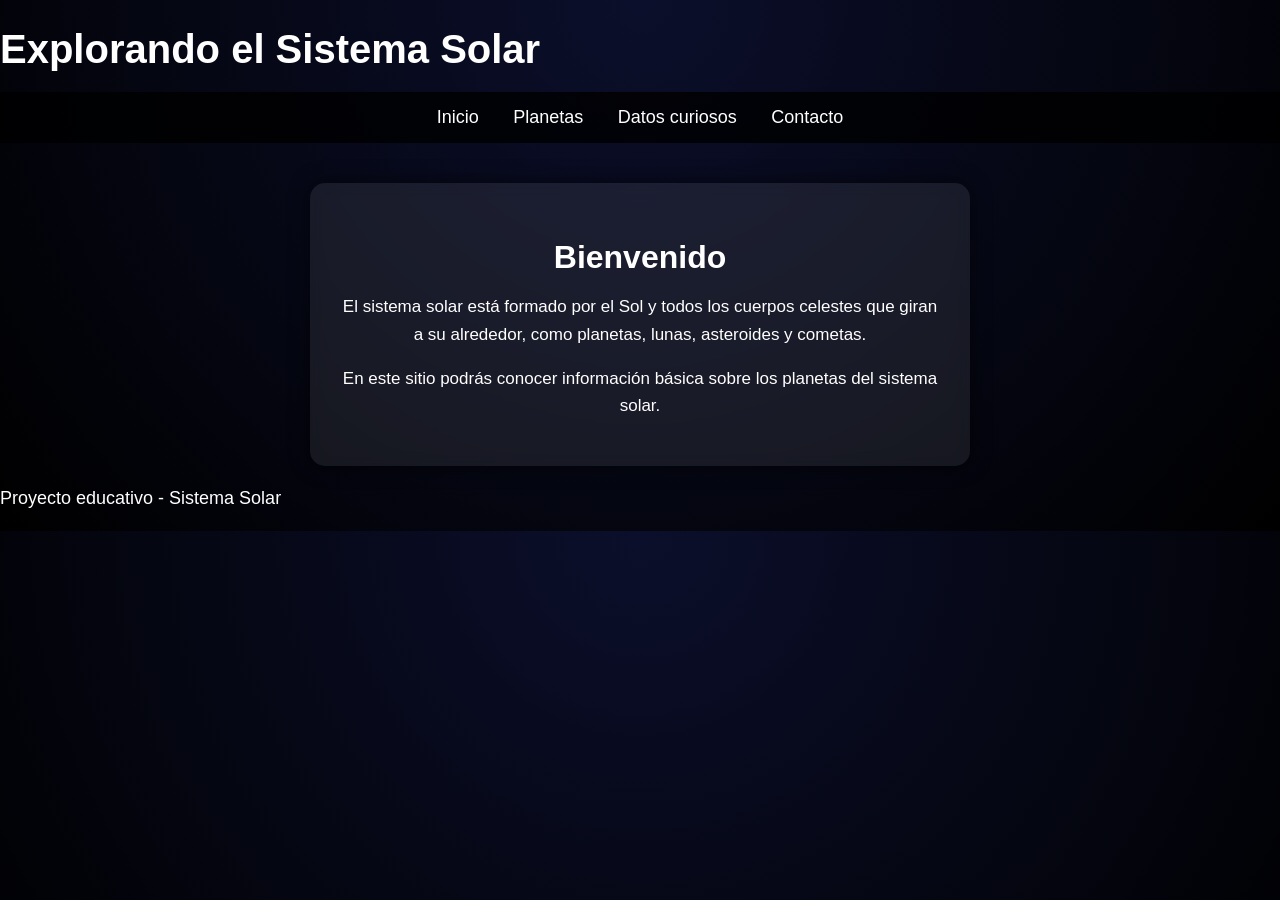
<file: html/index.html>
<!DOCTYPE html>
<html lang="es">

<head>
<meta charset="UTF-8">
<meta name="viewport" content="width=device-width, initial-scale=1.0">
<link rel="stylesheet" href="../css/estilos.css">
<link rel="stylesheet" href="../css/queries.css">
<title>Sistema Solar</title>


</head>

<body>

<header>
<h1>Explorando el Sistema Solar</h1>

<nav>
<a href="index.html">Inicio</a>
<a href="planetas.html">Planetas</a>
<a href="datos.html">Datos curiosos</a>
<a href="contacto.html">Contacto</a>
</nav>

</header>

<main>

<section id="bienvenida">

<div class="card-bienvenida">

<h2 id="titulo-bienvenida">Bienvenido</h2>

<p>
El sistema solar está formado por el Sol y todos los cuerpos celestes que giran a su alrededor,
como planetas, lunas, asteroides y cometas.
</p>

<p>
En este sitio podrás conocer información básica sobre los planetas del sistema solar.
</p>

</div>

</section>

<div class="solar">
<i class="mercury"></i>
<i class="venus"></i>
<i class="earth"></i>
<i class="mars"></i>
<i class="belt"></i>
<i class="jupiter"></i>
<i class="saturn"></i>
<i class="uranus"></i>
<i class="neptune"></i>
</div>

</main>

<footer>
    <p>Proyecto educativo - Sistema Solar</p>
</footer>

<script src="../js/main.js"></script>

</body>
</html>
</file>
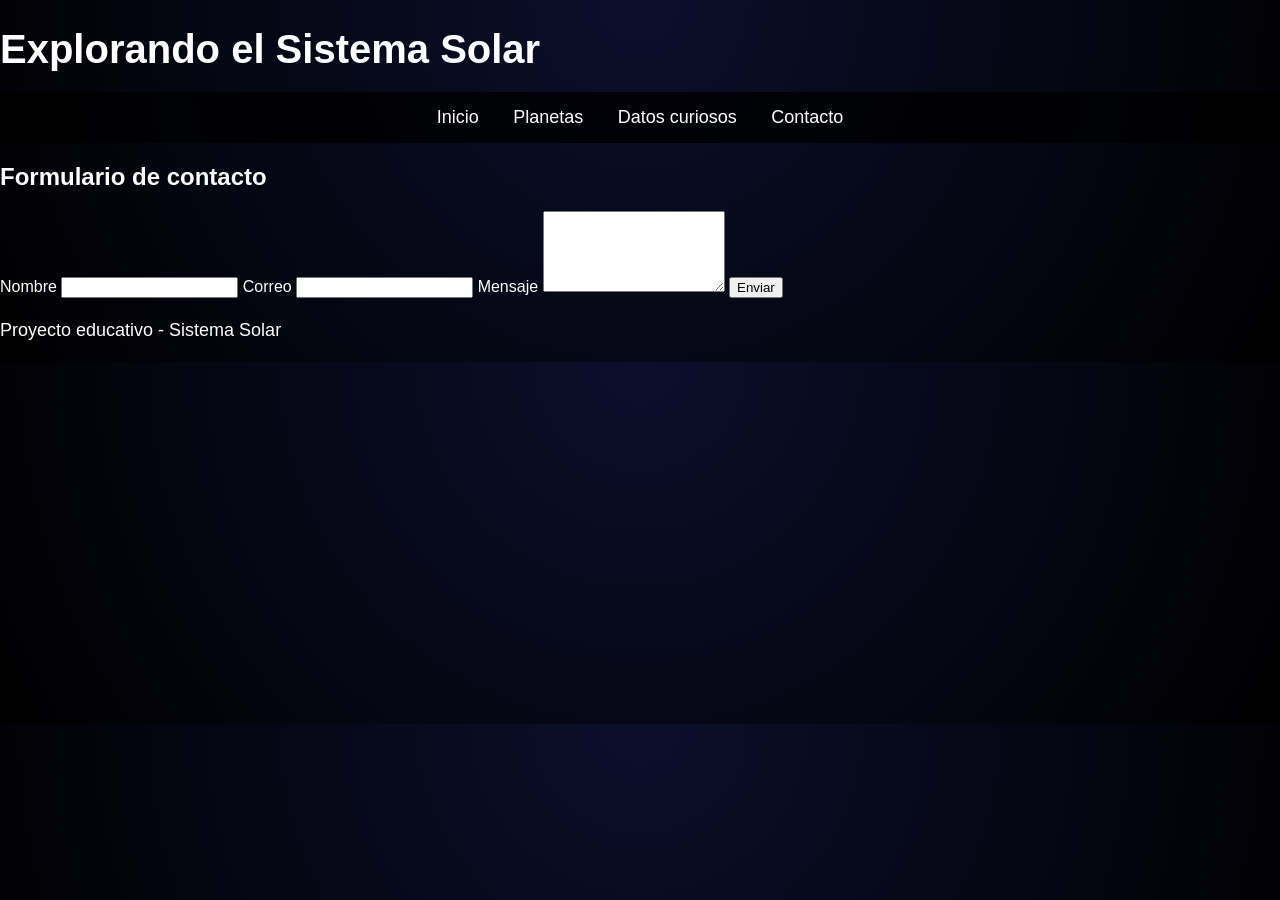
<file: html/contacto.html>
<!DOCTYPE html>
<html lang="es">

<head>
<meta charset="UTF-8">
<meta name="viewport" content="width=device-width, initial-scale=1.0">
<link rel="stylesheet" href="../css/estilos.css">
<link rel="stylesheet" href="../css/queries.css">
<title>Contacto</title>
</head>
<body>
<div class="stars"></div>
<header>
<h1>Explorando el Sistema Solar</h1>
<nav>
<a href="index.html">Inicio</a>
<a href="planetas.html">Planetas</a>
<a href="datos.html">Datos curiosos</a>
<a href="contacto.html">Contacto</a>
</nav>
</header>
<main>
<section class="formulario-contenedor">
<h2>Formulario de contacto</h2>
<form id="form-contacto">
<label for="nombre">Nombre</label>
<input type="text" id="nombre" name="nombre" required>
<label for="correo">Correo</label>
<input type="email" id="correo" name="correo" required>
<label for="mensaje">Mensaje</label>
<textarea id="mensaje" name="mensaje" rows="5" required></textarea>
<button type="submit">Enviar</button>
</form>
</section>
</main>
<footer>
<p>Proyecto educativo - Sistema Solar</p>
</footer>
<script src="../js/main.js"></script>
</body>
</html>
</file>
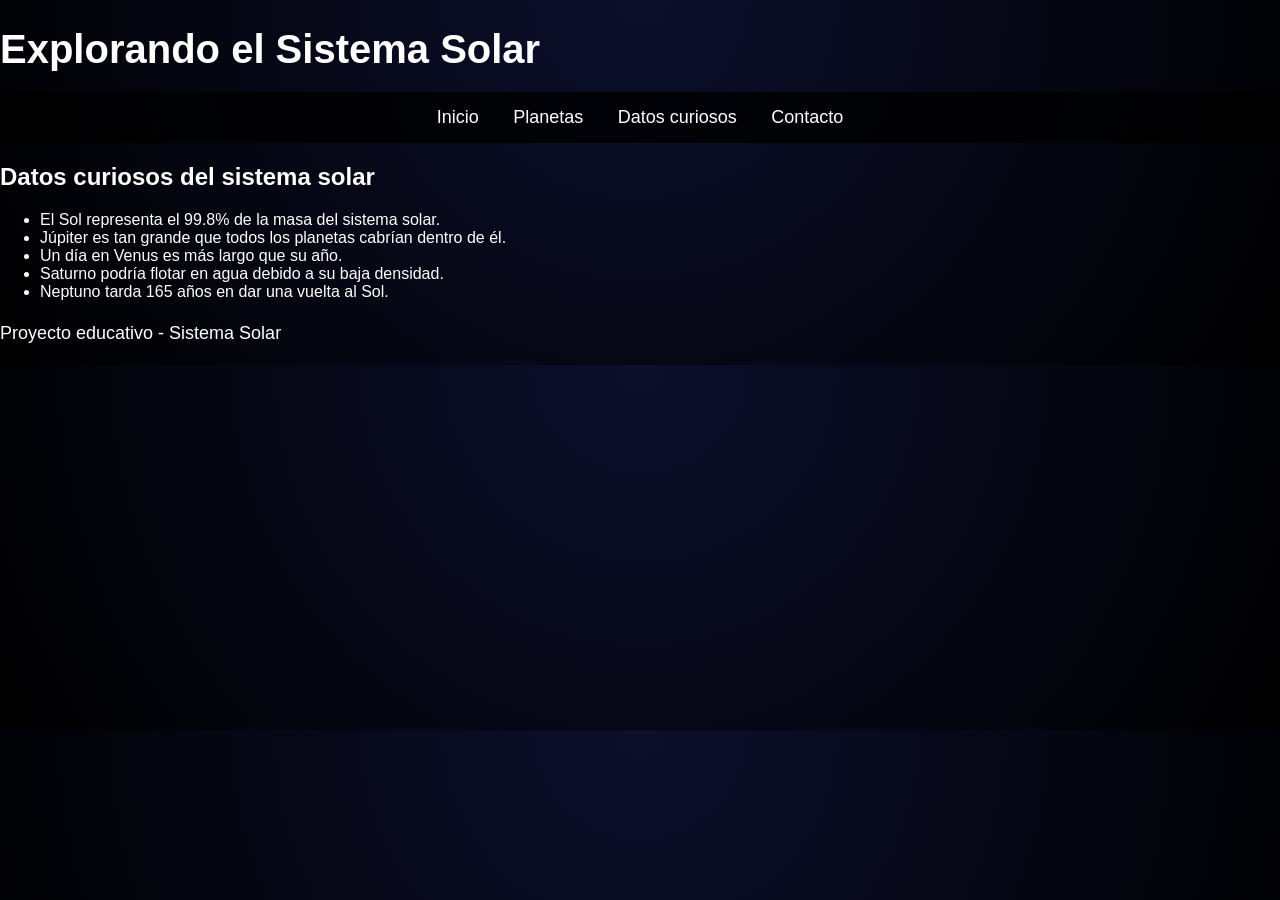
<file: html/datos.html>
<!DOCTYPE html>
<html lang="es">

<head>
<meta charset="UTF-8">
<meta name="viewport" content="width=device-width, initial-scale=1.0">
<link rel="stylesheet" href="../css/estilos.css">
<link rel="stylesheet" href="../css/queries.css">
<title>Datos curiosos</title>
</head>

<body>

<header>
<h1>Explorando el Sistema Solar</h1>

<nav>
<a href="index.html">Inicio</a>
<a href="planetas.html">Planetas</a>
<a href="datos.html">Datos curiosos</a>
<a href="contacto.html">Contacto</a>
</nav>

</header>

<main>

<h2>Datos curiosos del sistema solar</h2>

<ul>
<li>El Sol representa el 99.8% de la masa del sistema solar.</li>
<li>Júpiter es tan grande que todos los planetas cabrían dentro de él.</li>
<li>Un día en Venus es más largo que su año.</li>
<li>Saturno podría flotar en agua debido a su baja densidad.</li>
<li>Neptuno tarda 165 años en dar una vuelta al Sol.</li>
</ul>

</main>

<footer>
<p>Proyecto educativo - Sistema Solar</p>
</footer>
<script src="../js/main.js"></script>
</body>
</html>
</file>
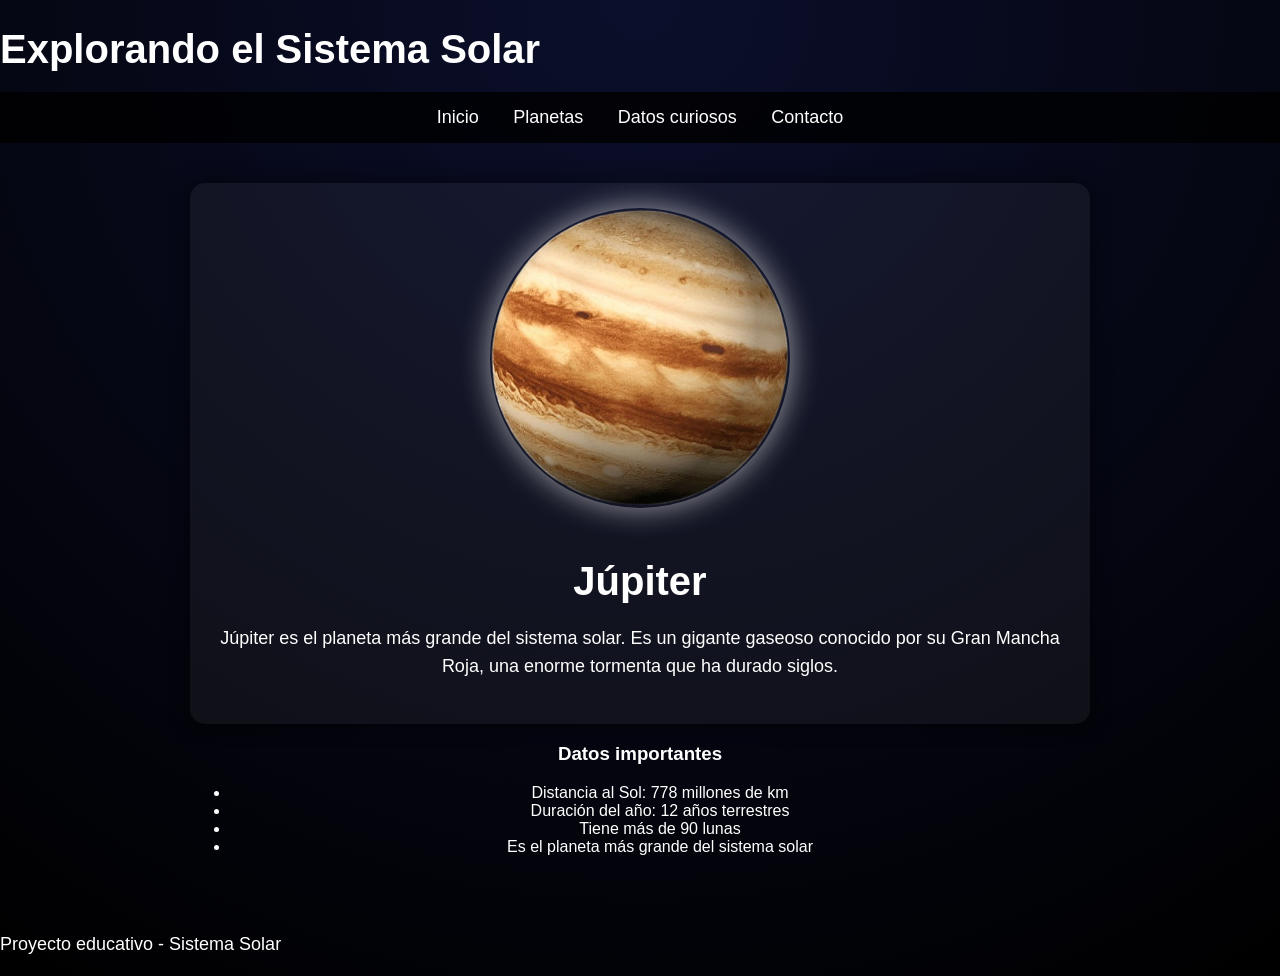
<file: html/jupiter.html>
<!DOCTYPE html>
<html lang="es">

<head>
<meta charset="UTF-8">
<meta name="viewport" content="width=device-width, initial-scale=1.0">
<link rel="stylesheet" href="../css/estilos.css">
<link rel="stylesheet" href="../css/queries.css">
<title>Júpiter</title>
</head>

<body>

<header>
<h1>Explorando el Sistema Solar</h1>

<nav>
<a href="index.html">Inicio</a>
<a href="planetas.html">Planetas</a>
<a href="datos.html">Datos curiosos</a>
<a href="contacto.html">Contacto</a>
</nav>

</header>

<main>

<div class="contenido">

<div class="card">

<img src="../assets/jupiter.png" class="planeta-img">

<h1>Júpiter</h1>

<p>
Júpiter es el planeta más grande del sistema solar.
Es un gigante gaseoso conocido por su Gran Mancha Roja,
una enorme tormenta que ha durado siglos.
</p>

</div>

<h3>Datos importantes</h3>

<ul>
<li>Distancia al Sol: 778 millones de km</li>
<li>Duración del año: 12 años terrestres</li>
<li>Tiene más de 90 lunas</li>
<li>Es el planeta más grande del sistema solar</li>
</ul>

</div>
</main>

<footer>
<p>Proyecto educativo - Sistema Solar</p>
</footer>
<script src="../js/main.js"></script>
</body>
</html>
</file>
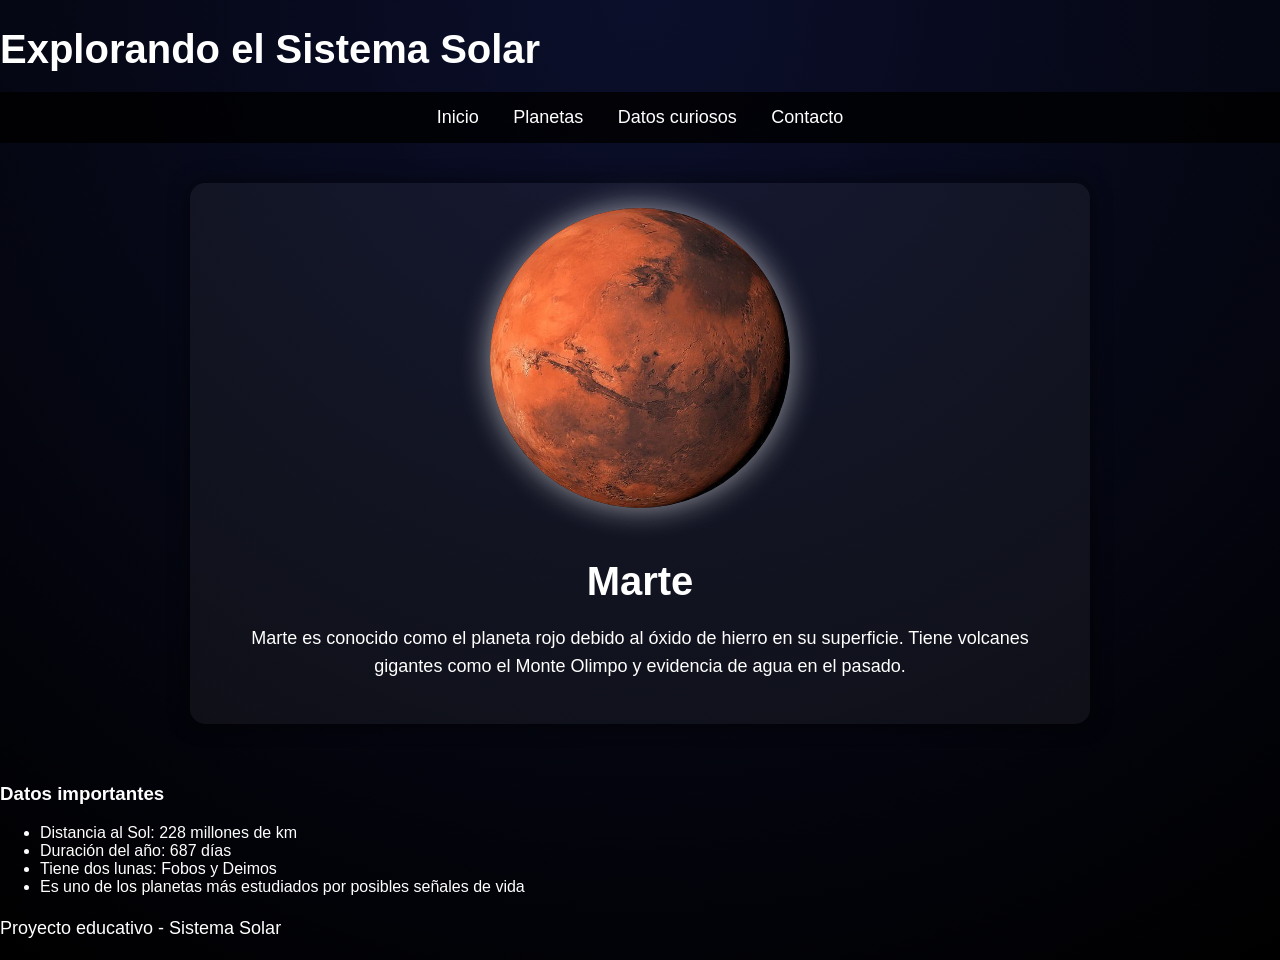
<file: html/marte.html>
<!DOCTYPE html>
<html lang="es">

<head>
<meta charset="UTF-8">
<meta name="viewport" content="width=device-width, initial-scale=1.0">
<link rel="stylesheet" href="../css/estilos.css">
<link rel="stylesheet" href="../css/queries.css">
<title>Marte</title>
</head>

<body>
<header>
<h1>Explorando el Sistema Solar</h1>

<nav>
<a href="index.html">Inicio</a>
<a href="planetas.html">Planetas</a>
<a href="datos.html">Datos curiosos</a>
<a href="contacto.html">Contacto</a>
</nav>

</header>

<main>

<div class="contenido">

<div class="card">

<img src="../assets/marte.jpg" class="planeta-img">

<h1>Marte</h1>

<p>
Marte es conocido como el planeta rojo debido al óxido de hierro en su superficie.
Tiene volcanes gigantes como el Monte Olimpo y evidencia de agua en el pasado.
</p>

</div>

</div>
<h3>Datos importantes</h3>

<ul>
<li>Distancia al Sol: 228 millones de km</li>
<li>Duración del año: 687 días</li>
<li>Tiene dos lunas: Fobos y Deimos</li>
<li>Es uno de los planetas más estudiados por posibles señales de vida</li>
</ul>

</main>

<footer>
<p>Proyecto educativo - Sistema Solar</p>
</footer>
<script src="../js/main.js"></script>
</body>
</html>
</file>
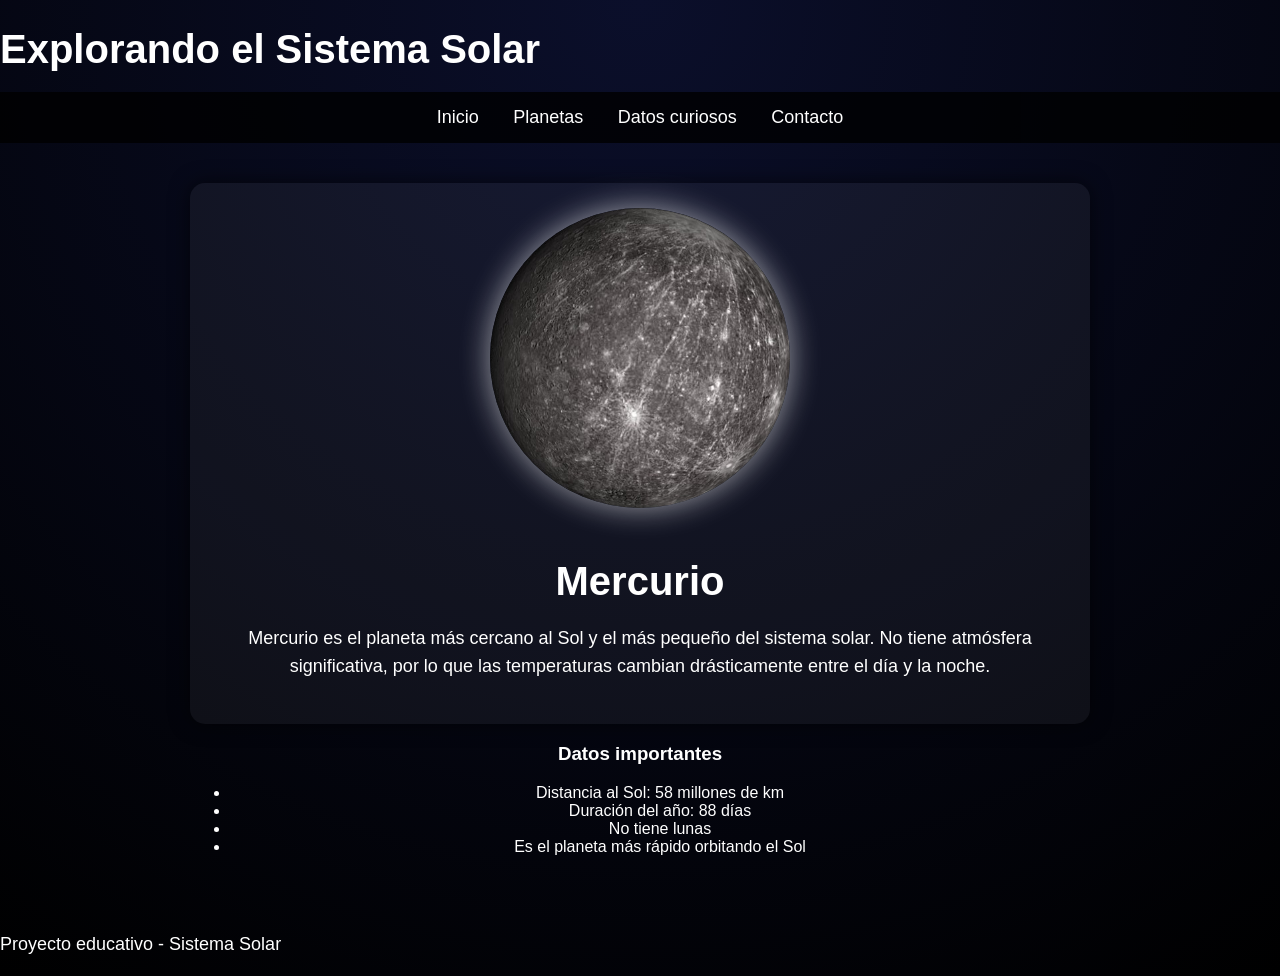
<file: html/mercurio.html>
<!DOCTYPE html>
<html lang="es">

<head>
<meta charset="UTF-8">
<meta name="viewport" content="width=device-width, initial-scale=1.0">
<link rel="stylesheet" href="../css/estilos.css">
<link rel="stylesheet" href="../css/queries.css">
<title>Mercurio</title>
</head>

<body>

<header>
<h1>Explorando el Sistema Solar</h1>

<nav>
<a href="index.html">Inicio</a>
<a href="planetas.html">Planetas</a>
<a href="datos.html">Datos curiosos</a>
<a href="contacto.html">Contacto</a>
</nav>

</header>

<main>

<div class="contenido">

<div class="card">

<img src="../assets/f2a5db1850acd7b97aa768b9bd2b289e-removebg-preview.png" class="planeta-img">

<h1>Mercurio</h1>

<p>
Mercurio es el planeta más cercano al Sol y el más pequeño del sistema solar.
No tiene atmósfera significativa, por lo que las temperaturas cambian
drásticamente entre el día y la noche.
</p>

</div>

<h3>Datos importantes</h3>

<ul>
<li>Distancia al Sol: 58 millones de km</li>
<li>Duración del año: 88 días</li>
<li>No tiene lunas</li>
<li>Es el planeta más rápido orbitando el Sol</li>
</ul>

</div>

</main>

<footer>
<p>Proyecto educativo - Sistema Solar</p>
</footer>
<script src="../js/main.js"></script>
</body>
</html>
</file>
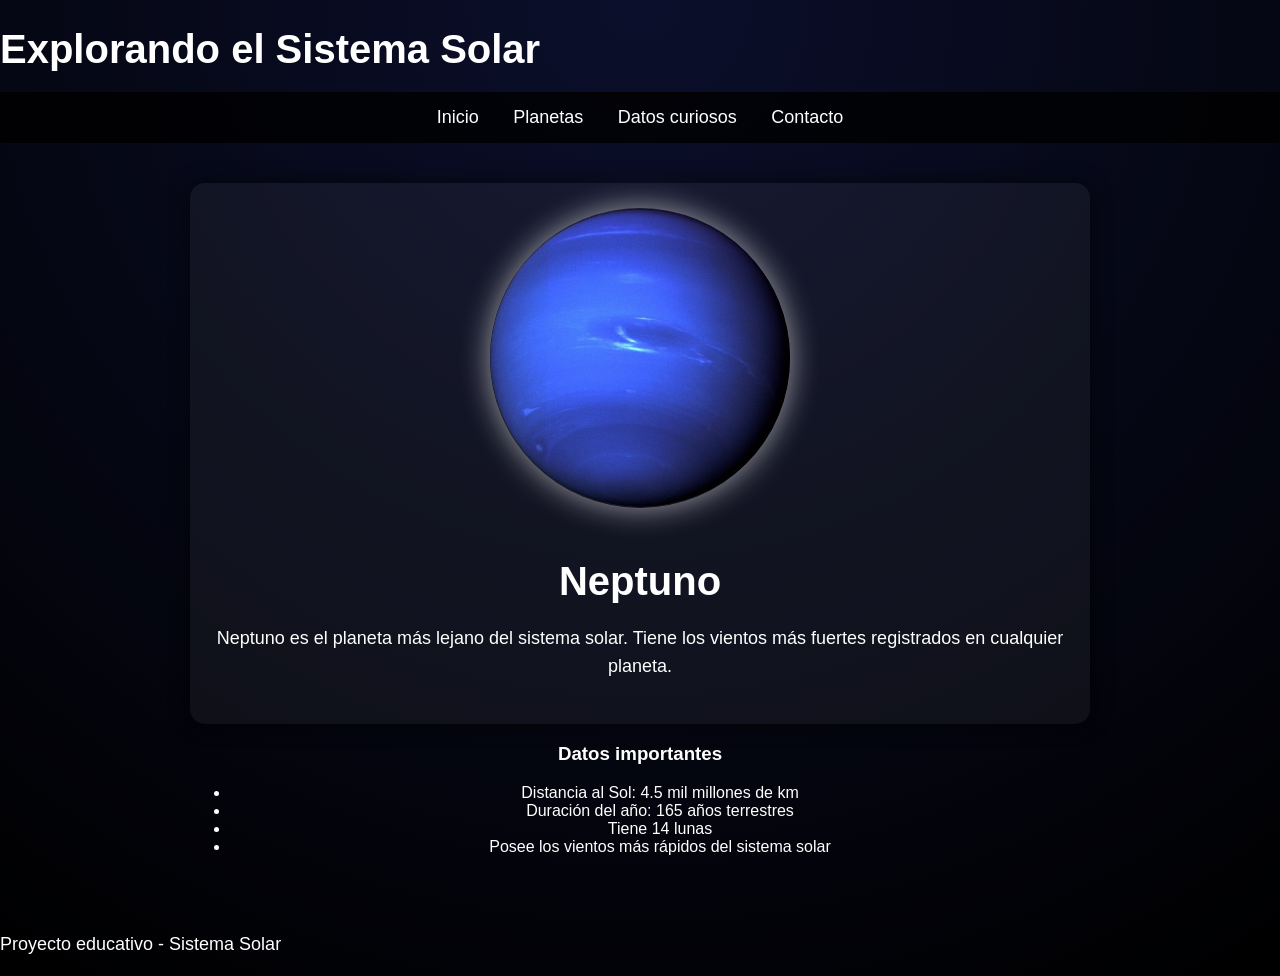
<file: html/neptuno.html>
<!DOCTYPE html>
<html lang="es">

<head>
<meta charset="UTF-8">
<meta name="viewport" content="width=device-width, initial-scale=1.0">
<link rel="stylesheet" href="../css/estilos.css">
<link rel="stylesheet" href="../css/queries.css">
<title>Neptuno</title>
</head>

<body>

<header>
<h1>Explorando el Sistema Solar</h1>

<nav>
<a href="index.html">Inicio</a>
<a href="planetas.html">Planetas</a>
<a href="datos.html">Datos curiosos</a>
<a href="contacto.html">Contacto</a>
</nav>

</header>

<main>

<div class="contenido">

<div class="card">

<img src="../assets/neptuno.png" class="planeta-img">

<h1>Neptuno</h1>

<p>
Neptuno es el planeta más lejano del sistema solar.
Tiene los vientos más fuertes registrados en cualquier planeta.
</p>

</div>

<h3>Datos importantes</h3>

<ul>
<li>Distancia al Sol: 4.5 mil millones de km</li>
<li>Duración del año: 165 años terrestres</li>
<li>Tiene 14 lunas</li>
<li>Posee los vientos más rápidos del sistema solar</li>
</ul>

</div>
</main>

<footer>
<p>Proyecto educativo - Sistema Solar</p>
</footer>
<script src="../js/main.js"></script>
</body>
</html>
</file>
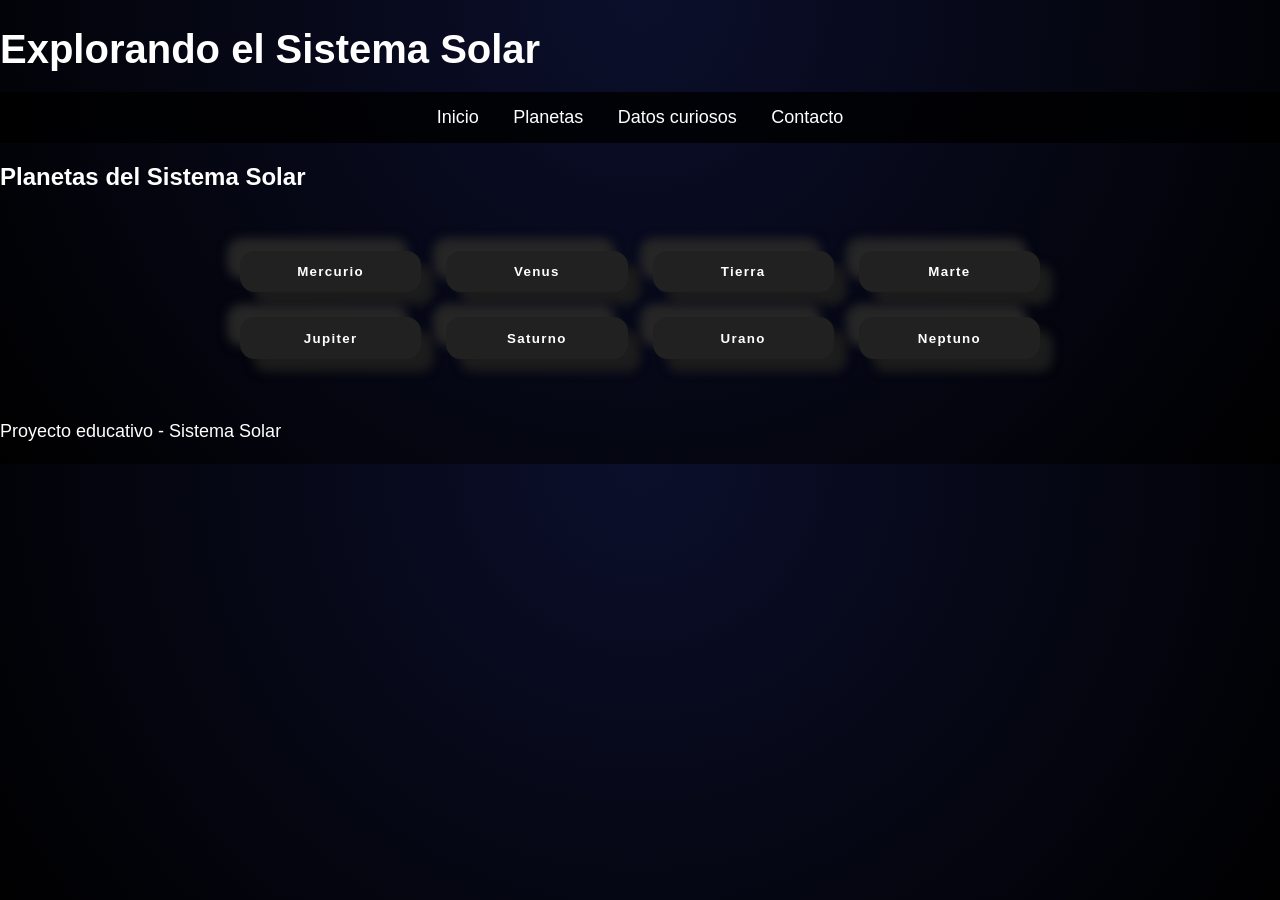
<file: html/planetas.html>
<!DOCTYPE html>
<html lang="es">

<head>
<meta charset="UTF-8">
<meta name="viewport" content="width=device-width, initial-scale=1.0">
<link rel="stylesheet" href="../css/estilos.css">
<link rel="stylesheet" href="../css/queries.css">
<title>Planetas</title>
</head>

<body>

<header>
<h1>Explorando el Sistema Solar</h1>

<nav>
<a href="index.html">Inicio</a>
<a href="planetas.html">Planetas</a>
<a href="datos.html">Datos curiosos</a>
<a href="contacto.html">Contacto</a>
</nav>

</header>

<main>

<h2>Planetas del Sistema Solar</h2>

<section class="lista-planetas">

<a href="mercurio.html">
<button class="btn-planeta">Mercurio</button>
</a>

<a href="venus.html">
<button class="btn-planeta">Venus</button>
</a>

<a href="tierra.html">
<button class="btn-planeta">Tierra</button>
</a>

<a href="marte.html">
<button class="btn-planeta">Marte</button>
</a>

<a href="jupiter.html">
<button class="btn-planeta">Jupiter</button>
</a>

<a href="saturno.html">
<button>Saturno</button>
</a>

<a href="urano.html">
<button class="btn-planeta">Urano</button>
</a>

<a href="neptuno.html">
<button class="btn-planeta">Neptuno</button>
</a>

</section>
</main>

<footer>
<p>Proyecto educativo - Sistema Solar</p>
</footer>
<script src="../js/main.js"></script>
</body>
</html>
</file>
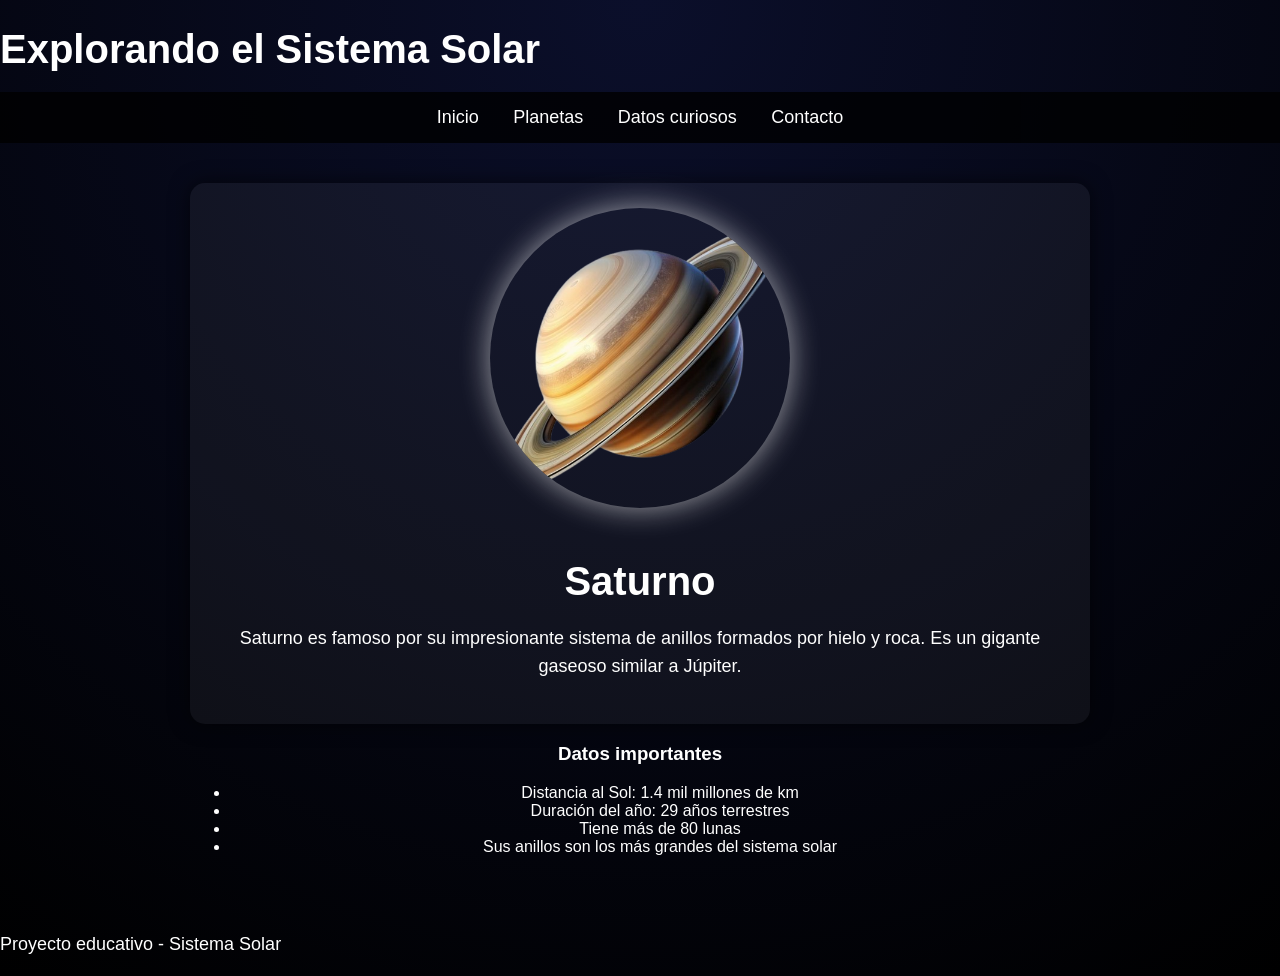
<file: html/saturno.html>
<!DOCTYPE html>
<html lang="es">

<head>
<meta charset="UTF-8">
<meta name="viewport" content="width=device-width, initial-scale=1.0">
<link rel="stylesheet" href="../css/estilos.css">
<link rel="stylesheet" href="../css/queries.css">
<title>Saturno</title>
</head>

<body>

<header>
<h1>Explorando el Sistema Solar</h1>

<nav>
<a href="index.html">Inicio</a>
<a href="planetas.html">Planetas</a>
<a href="datos.html">Datos curiosos</a>
<a href="contacto.html">Contacto</a>
</nav>

</header>

<main>

<div class="contenido">

<div class="card">

<img src="../assets/saturno.png" class="planeta-img">

<h1>Saturno</h1>

<p>
Saturno es famoso por su impresionante sistema de anillos
formados por hielo y roca. Es un gigante gaseoso similar a Júpiter.
</p>

</div>

<h3>Datos importantes</h3>

<ul>
<li>Distancia al Sol: 1.4 mil millones de km</li>
<li>Duración del año: 29 años terrestres</li>
<li>Tiene más de 80 lunas</li>
<li>Sus anillos son los más grandes del sistema solar</li>
</ul>

</div>
</main>

<footer>
<p>Proyecto educativo - Sistema Solar</p>
</footer>
<script src="../js/main.js"></script>
</body>
</html>
</file>
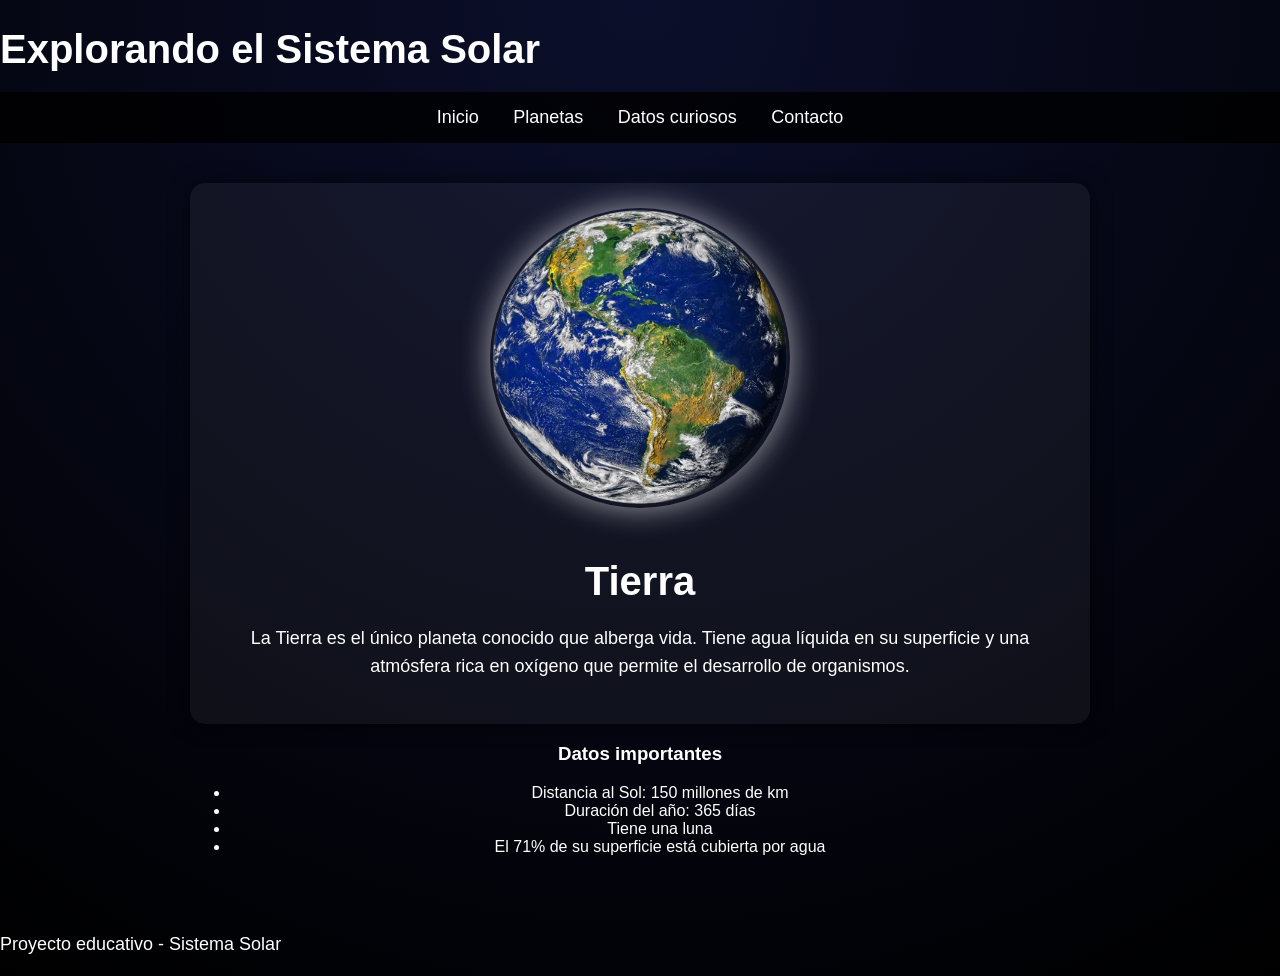
<file: html/tierra.html>
<!DOCTYPE html>
<html lang="es">

<head>
<meta charset="UTF-8">
<meta name="viewport" content="width=device-width, initial-scale=1.0">
<link rel="stylesheet" href="../css/estilos.css">
<link rel="stylesheet" href="../css/queries.css">
<title>Tierra</title>
</head>

<body>

<header>
<h1>Explorando el Sistema Solar</h1>

<nav>
<a href="index.html">Inicio</a>
<a href="planetas.html">Planetas</a>
<a href="datos.html">Datos curiosos</a>
<a href="contacto.html">Contacto</a>
</nav>

</header>

<main>

<div class="contenido">

<div class="card">

<img src="../assets/tierra.png" class="planeta-img">

<h1>Tierra</h1>

<p>
La Tierra es el único planeta conocido que alberga vida.
Tiene agua líquida en su superficie y una atmósfera rica
en oxígeno que permite el desarrollo de organismos.
</p>

</div>

<h3>Datos importantes</h3>

<ul>
<li>Distancia al Sol: 150 millones de km</li>
<li>Duración del año: 365 días</li>
<li>Tiene una luna</li>
<li>El 71% de su superficie está cubierta por agua</li>
</ul>

</div>
</main>

<footer>
<p>Proyecto educativo - Sistema Solar</p>
</footer>
<script src="../js/main.js"></script>
</body>
</html>
</file>
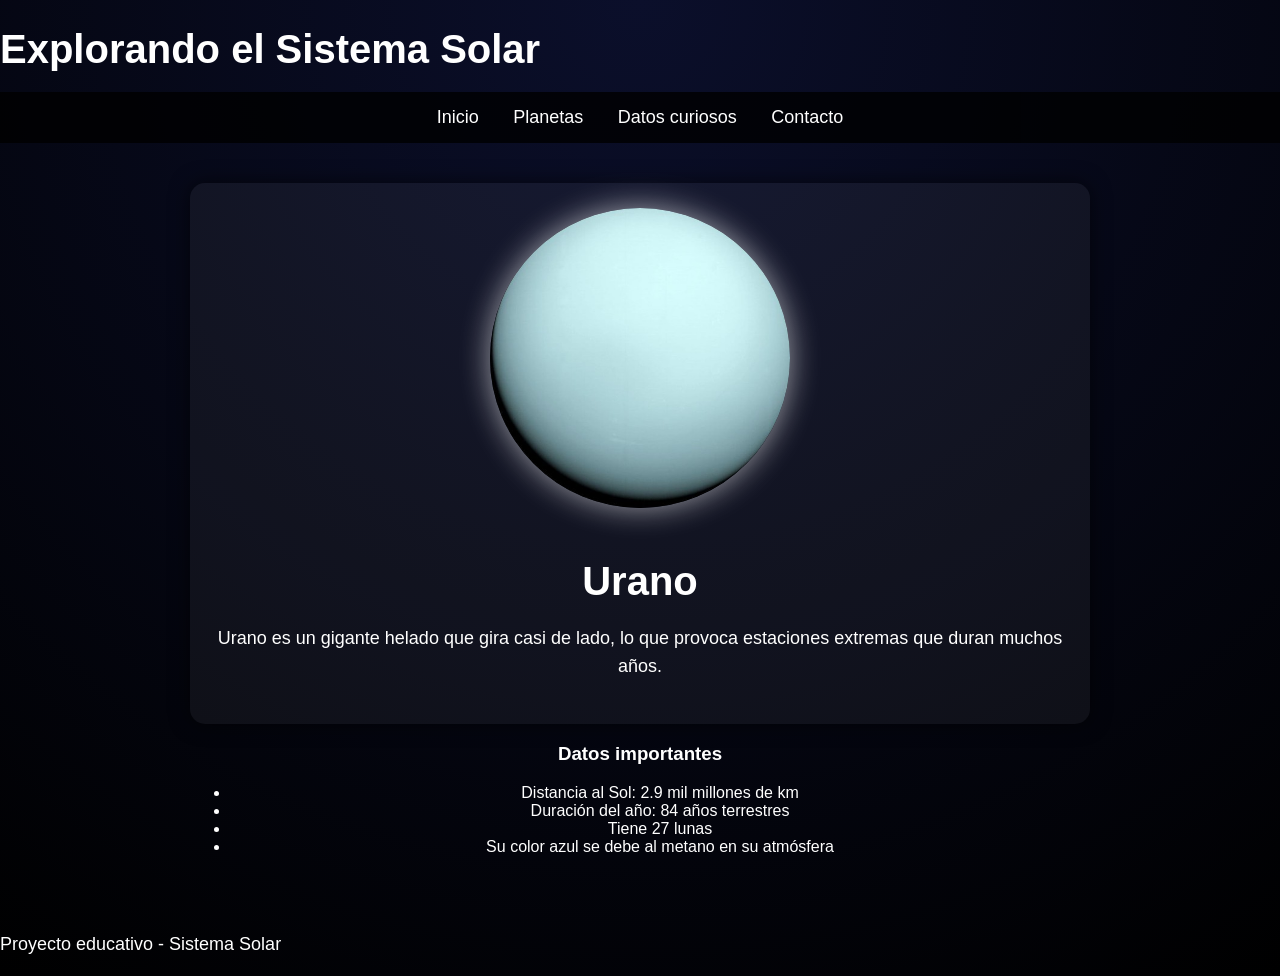
<file: html/urano.html>
<!DOCTYPE html>
<html lang="es">

<head>
<meta charset="UTF-8">
<meta name="viewport" content="width=device-width, initial-scale=1.0">
<link rel="stylesheet" href="../css/estilos.css">
<link rel="stylesheet" href="../css/queries.css">
<title>Urano</title>

</head>

<body>

<header>
<h1>Explorando el Sistema Solar</h1>

<nav>
<a href="index.html">Inicio</a>
<a href="planetas.html">Planetas</a>
<a href="datos.html">Datos curiosos</a>
<a href="contacto.html">Contacto</a>
</nav>

</header>

<main>

<div class="contenido">

<div class="card">

<img src="../assets/Uranus_Planet_Solar_System_Neptune_Saturn_PNG-removebg-preview.png" class="planeta-img">

<h1>Urano</h1>

<p>
Urano es un gigante helado que gira casi de lado,
lo que provoca estaciones extremas que duran muchos años.
</p>

</div>

<h3>Datos importantes</h3>

<ul>
<li>Distancia al Sol: 2.9 mil millones de km</li>
<li>Duración del año: 84 años terrestres</li>
<li>Tiene 27 lunas</li>
<li>Su color azul se debe al metano en su atmósfera</li>
</ul>

</div>
</main>

<footer>
<p>Proyecto educativo - Sistema Solar</p>
</footer>
<script src="../js/main.js"></script>
</body>
</html>
</file>
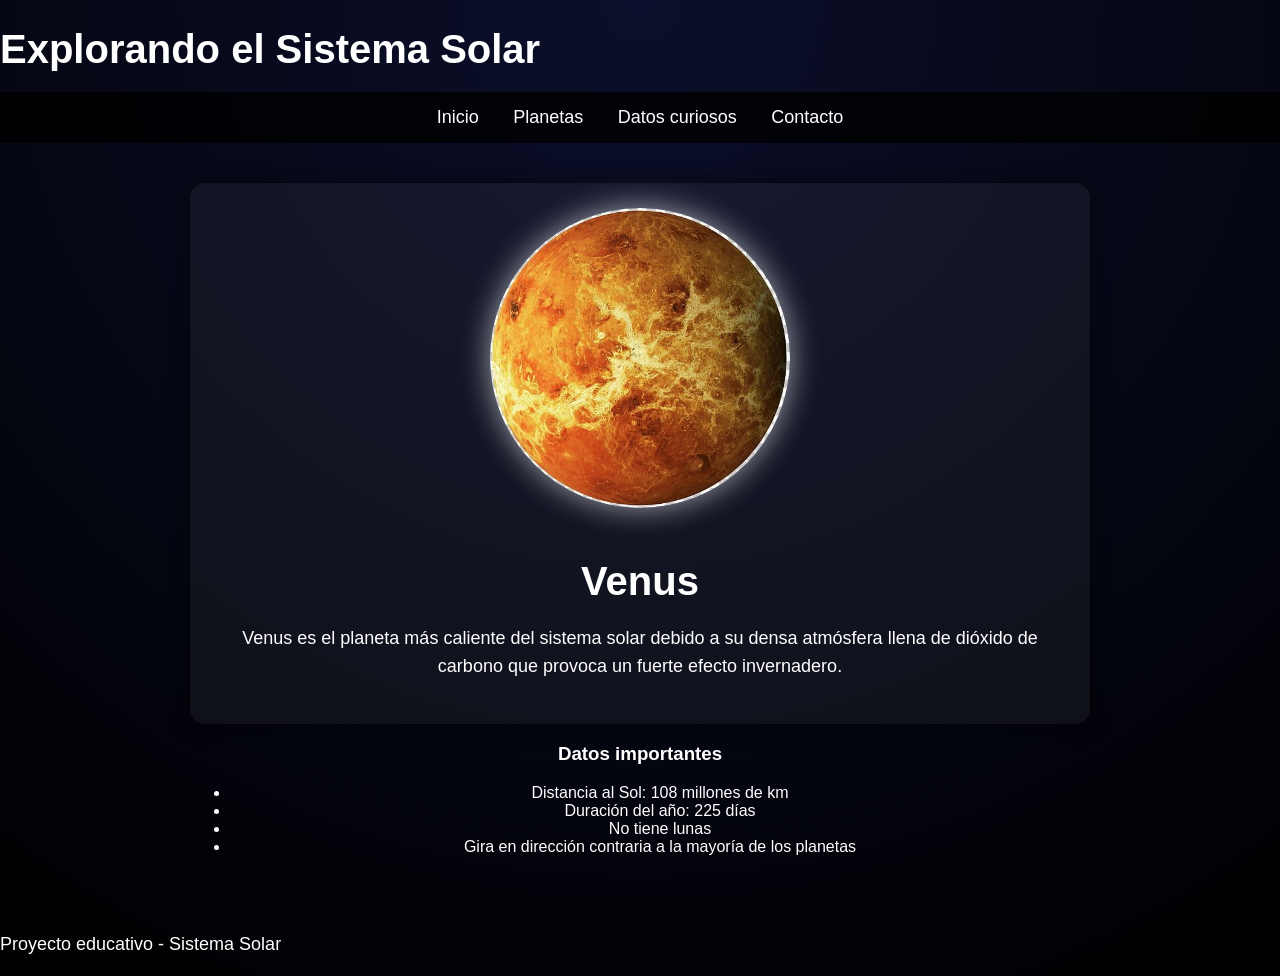
<file: html/venus.html>
<!DOCTYPE html>
<html lang="es">

<head>
<meta charset="UTF-8">
<meta name="viewport" content="width=device-width, initial-scale=1.0">
<link rel="stylesheet" href="../css/estilos.css">
<link rel="stylesheet" href="../css/queries.css">
<title>Venus</title>
</head>

<body>

<header>
<h1>Explorando el Sistema Solar</h1>

<nav>
<a href="index.html">Inicio</a>
<a href="planetas.html">Planetas</a>
<a href="datos.html">Datos curiosos</a>
<a href="contacto.html">Contacto</a>
</nav>

</header>

<main>
<div class="contenido">

<div class="card">


<img src="../assets/venus.jpg" class="planeta-img">
<h1>Venus</h1>

<p>
Venus es el planeta más caliente del sistema solar debido a su
densa atmósfera llena de dióxido de carbono que provoca un fuerte
efecto invernadero.
</p>

</div>

<h3>Datos importantes</h3>

<ul>
<li>Distancia al Sol: 108 millones de km</li>
<li>Duración del año: 225 días</li>
<li>No tiene lunas</li>
<li>Gira en dirección contraria a la mayoría de los planetas</li>
</ul>

</div>
</main>

<footer>
<p>Proyecto educativo - Sistema Solar</p>
</footer>
<script src="../js/main.js"></script>
</body>
</html>
</file>
<file: css/estilos.css>
:root{
--color-fondo:#000000;
--color-fondo-sec:#0b0f2b;
--color-texto:white;
--color-acento:#4da6ff;
--color-card:rgba(255,255,255,0.08);
--sombra:0 0 20px rgba(0,0,0,0.6);
}

body{
margin:0;
font-family: Arial, sans-serif;
color:var(--color-texto);
background: radial-gradient(circle at top, var(--color-fondo-sec), var(--color-fondo));
overflow-x:hidden;
}

body::before{
content:"";
position:fixed;
top:0;
left:0;
width:100%;
height:100%;
background:url("https://www.transparenttextures.com/patterns/stardust.png");
opacity:0.6;
z-index:-1;
}

nav{
background: rgba(0,0,0,0.8);
padding:15px;
text-align:center;
position:sticky;
top:0;
}

nav a{
color:var(--color-texto);
text-decoration:none;
margin:0 15px;
font-size:18px;
position:relative;
}

nav a::after{
content:"";
position:absolute;
width:0%;
height:2px;
background:var(--color-acento);
left:0;
bottom:-5px;
transition:0.3s;
}

nav a:hover::after{
width:100%;
}

.contenido{
max-width:900px;
margin:auto;
padding:40px;
text-align:center;
}

h1{
font-size:40px;
margin-bottom:20px;
}

p{
font-size:18px;
line-height:1.6;
}

.planeta-img{
width:300px;
height:300px;
object-fit:cover;
border-radius:50%;
box-shadow:0 0 30px rgba(255,255,255,0.6);
margin-bottom:20px;
transition: transform 0.5s;
}

.planeta-img:hover{
transform: scale(1.1) rotate(5deg);
}

.card{
background: rgba(255,255,255,0.05);
border-radius:15px;
padding:25px;
box-shadow:var(--sombra);
animation: aparecer 1s ease;
}

@keyframes aparecer{
from{
opacity:0;
transform: translateY(40px);
}
to{
opacity:1;
transform: translateY(0);
}
}

.lista-planetas{
display:grid;
grid-template-columns: repeat(auto-fit, minmax(150px,1fr));
gap:25px;
max-width:800px;
margin:auto;
padding:40px;
text-align:center;
}

.lista-planetas button{
--hover-shadows: 16px 16px 33px #121212, -16px -16px 33px #303030;
--accent: fuchsia;

font-weight:bold;
letter-spacing:0.1em;
border:none;
border-radius:1.1em;
background-color:#212121;
cursor:pointer;
color:white;
padding:1em 2em;
transition:0.3s;
box-shadow:13px 13px 10px #1c1c1c,-13px -13px 10px #262626;
width:100%;
}

.lista-planetas button:hover{
box-shadow:var(--hover-shadows);
}

.lista-planetas button:active{
box-shadow:var(--hover-shadows),var(--accent) 0px 0px 30px 5px;
background-color:var(--accent);
transform:scale(0.95);
}

.contenedor-cards{
display:grid;
grid-template-columns: repeat(auto-fit, minmax(220px,1fr));
gap:40px;
max-width:1000px;
margin:auto;
padding:40px;
justify-items:center;
}

#bienvenida{
display:flex;
justify-content:center;
margin-top:40px;
}

.card-bienvenida{
max-width:600px;
padding:30px;
background:var(--color-card);
backdrop-filter:blur(8px);
border-radius:15px;
box-shadow:var(--sombra);
text-align:center;
animation:entrada 1.5s ease;
}

.card-bienvenida h2{
font-size:32px;
margin-bottom:15px;
}

.card-bienvenida p{
font-size:17px;
line-height:1.6;
}

@keyframes entrada{
0%{
opacity:0;
transform:translateY(-40px) scale(0.9);
}

100%{
opacity:1;
transform:translateY(0) scale(1);
}
}
</file>
<file: css/queries.css>
@media (max-width:900px){

.planeta-img{
width:220px;
height:220px;
}

}

@media (max-width:768px){

nav{
display:flex;
flex-direction:column;
gap:10px;
}

h1{
font-size:30px;
}

p{
font-size:16px;
}

}

@media (max-width:500px){

.contenido{
padding:20px;
}

.lista-planetas{
grid-template-columns:1fr;
}

.card-bienvenida{
margin:20px;
}

}
</file>
